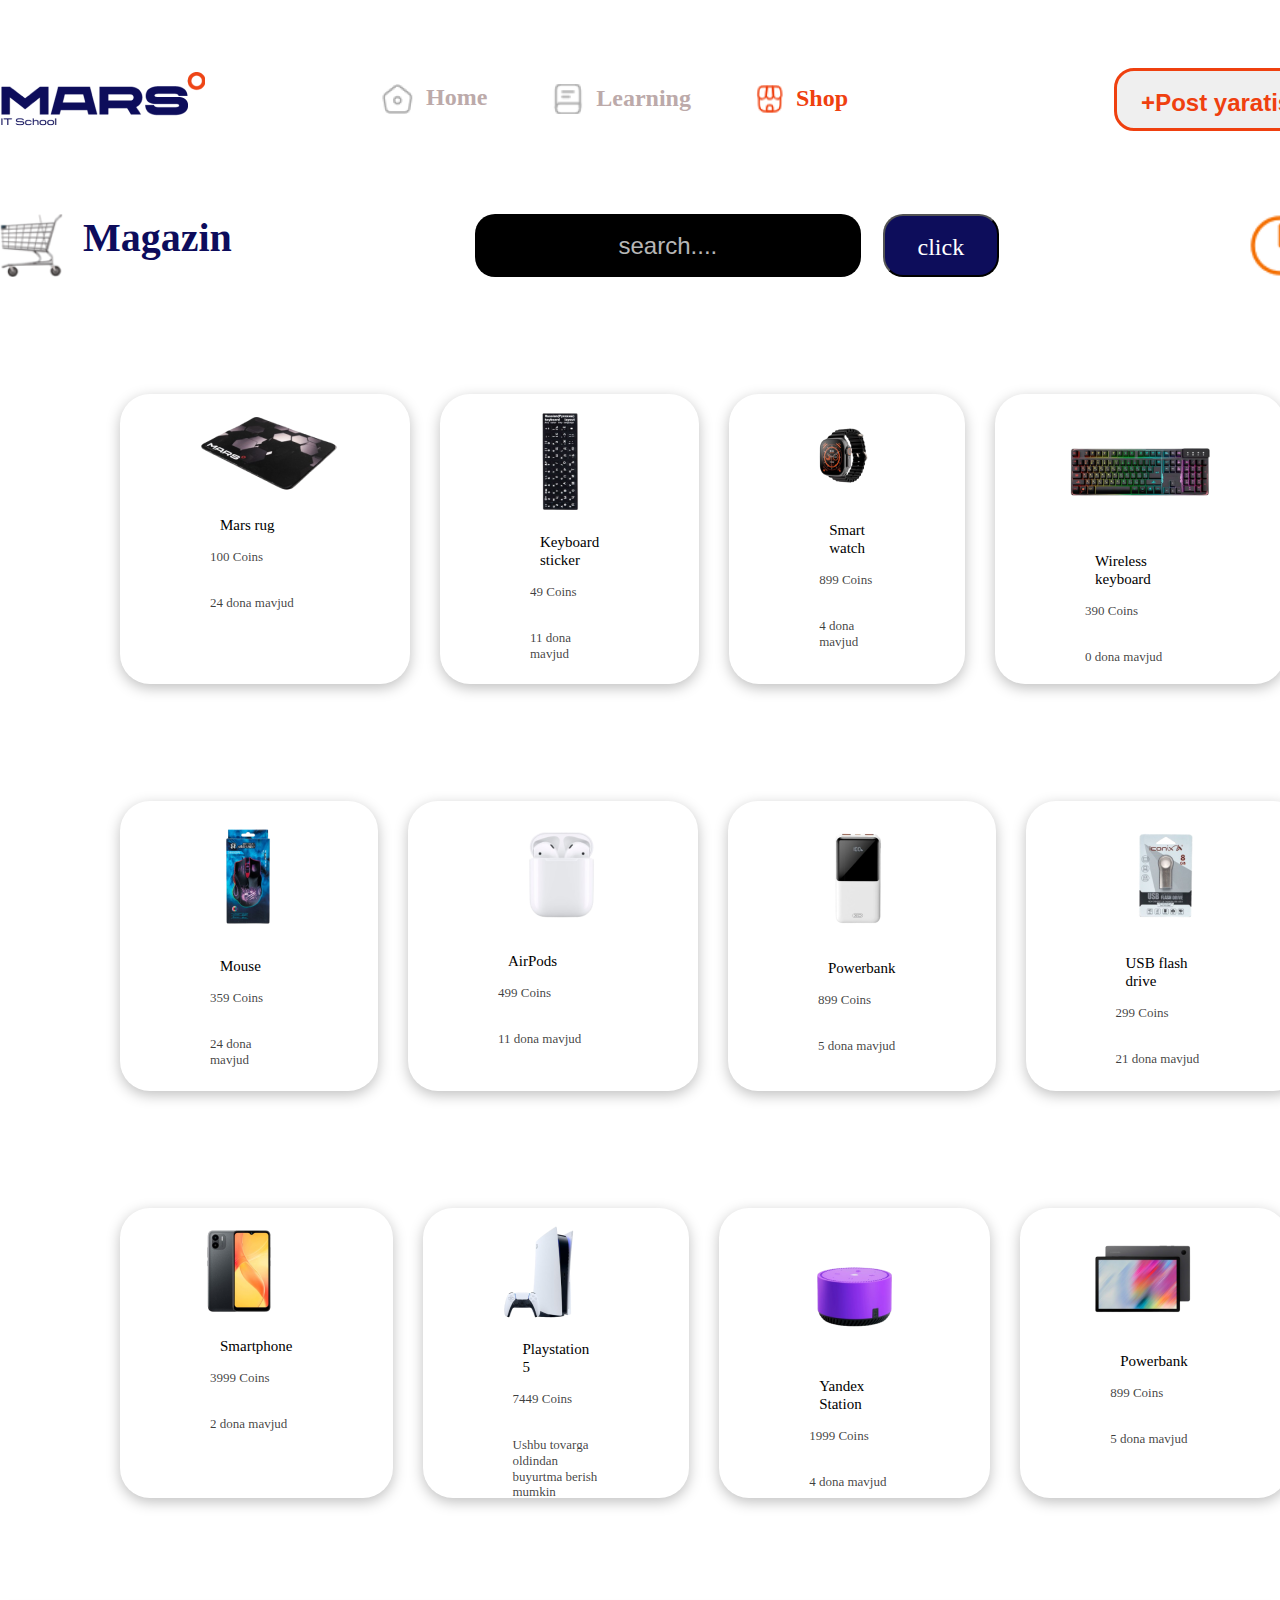
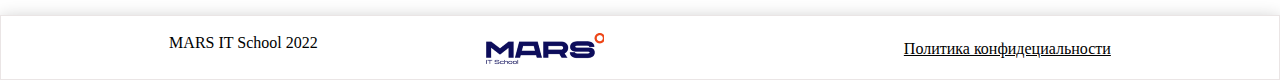
<file: index.html>
<!DOCTYPE html>
<html lang="en">

<head>
    <meta charset="UTF-8">
    <meta name="viewport" content="width=device-width, initial-scale=1.0">
    <title>Document</title>
    <link rel="stylesheet" href="style.css">
</head>

<body>
    <header class="header">
        <div class="container">
            <nav class="header__navbar">
                <img src="image 2 (6).png" alt="">
                <ul>
                    <li><img src="image 4.png" alt="">
                        <p>Home</p>
                    </li>
                    <li><img src="image 5.png" alt="">
                        <p>Learning</p>
                    </li>
                    <li><img src="image 6.png" alt="">
                        <span class="span">
                            <p>Shop</p>
                        </span>
                    </li>
                </ul>
                <button class="button1">+Post yaratish</button>
                <img src="image 7.png" alt="">
            </nav>
        </div>
        <div class="content">
            <div class="content__1">
                <img src="image 8.png" alt="">
                <h2>Magazin</h2>
            </div>
            <div class="content__btn">
                <button class="nn">search.... </button>
                <button class="n">click</button>
            </div>
            <div class="content__h2">
                <img src="image 9.png" alt="">
                <h2>Haridlar tarixi</h2>
            </div>
        </div>
    </header>
    <main>
        <section class="section">
            <div class="cards">
                <div class="card1">
                    <img src="image 10.png" alt="" class="img">
                    <h2>Mars rug</h2>
                    <p class="pp">100 Coins</p>
                    <p>24 dona mavjud</p>
                </div>
                <div class="card1">
                    <img src="image 22.png" alt="" class="img">
                    <h2>Keyboard sticker</h2>
                    <p class="pp">49 Coins</p>
                    <p>11 dona mavjud</p>
                </div>
                <div class="card1">
                    <img src="image 23.png" alt="" class="img">
                    <h2>Smart watch</h2>
                    <p class="pp">899 Coins</p>
                    <p>4 dona mavjud</p>
                </div>
                <div class="card1">
                    <img src="image 24.png" alt="" class="img">
                    <h2>Wireless keyboard</h2>
                    <p class="pp">390 Coins</p>
                    <p>0 dona mavjud</p>
                </div>
            </div>
            <div class="cards">
                <div class="card1">
                    <img src="image 25.png" alt="" class="img">
                    <h2>Mouse</h2>
                    <p class="pp">359 Coins</p>
                    <p>24 dona mavjud</p>
                </div>
                <div class="card1">
                    <img src="image 26.png" alt="" class="img">
                    <h2>AirPods</h2>
                    <p class="pp">499 Coins</p>
                    <p>11 dona mavjud</p>
                </div>
                <div class="card1">
                    <img src="image 27.png" alt="" class="img">
                    <h2>Powerbank</h2>
                    <p class="pp">899 Coins</p>
                    <p>5 dona mavjud</p>
                </div>
                <div class="card1">
                    <img src="image 28.png" alt="" class="img">
                    <h2>USB flash drive</h2>
                    <p class="pp">299 Coins</p>
                    <p>21 dona mavjud</p>
                </div>
            </div>
            <div class="cards">
                <div class="card1">
                    <img src="image 29.png" alt="" class="img">
                    <h2>Smartphone</h2>
                    <p class="pp">3999 Coins</p>
                    <p>2 dona mavjud</p>
                </div>
                <div class="card1">
                    <img src="image 30.png" alt="" class="img">
                    <h2>Playstation 5</h2>
                    <p class="pp">7449 Coins</p>
                    <p>Ushbu tovarga oldindan buyurtma berish mumkin</p>
                </div>
                <div class="card1">
                    <img src="image 31.png" alt="" class="img">
                    <h2>Yandex Station</h2>
                    <p class="pp">1999 Coins</p>
                    <p>4 dona mavjud</p>
                </div>
                <div class="card1">
                    <img src="image 32.png" alt="" class="img">
                    <h2>Powerbank</h2>
                    <p class="pp">899 Coins</p>
                    <p>5 dona mavjud</p>
                </div>
            </div>
        </section>
    </main>

    <footer class="footer">
        <div class="content2">
            <p class="h4">MARS IT School 2022</p>
            <nav class="nav">
                <img src="image 33.png" alt="">
                <ul>
                    <li> <a href="https://space.marsit.uz/space-shop">Политика конфидециальности</a></li>
                </ul>
            </nav>
        </div>
    </footer>
</body>

</html>
</file>
<file: style.css>
* {
    margin: 0;
    padding: 0;
    box-sizing: border-box;
    list-style: none;
}

.header {
    width: 1440px;
    margin: 0 auto;
}

.container {
    margin: 0 auto;
}

.header__navbar {
    display: flex;
    justify-content: space-between;
    align-items: center;
    padding-top: 64px;
}

.header__navbar ul {
    display: flex;
    justify-content: space-between;
    align-items: center;
    gap: 64px;
    margin: 0 auto;
}

.header__navbar ul li {
    display: flex;
    font-size: 24px;
    font-weight: 600;
    line-height: 29.05px;
    color: #BCAAAA;
    gap: 11px;
}

.navbar ul li:hover {
    font-size: 24px;
    font-weight: 600;
    line-height: 29.05px;
    color: #EF400F;
}

.span {
    font-size: 24px;
    font-weight: 600;
    line-height: 29.05px;
    color: #EF400F;
}

.button1 {
    width: 219px;
    height: 63px;
    border-radius: 20px;
    border: 3px solid #EF400F;
    font-size: 24px;
    font-weight: 600;
    line-height: 29.05px;
    padding: 17px 22px;
    color: #EF400F;
    margin-left: 90px;
    margin-right: 50px;
}

.content {
    display: flex;
    gap: 250px;
    margin: 0 auto;
    margin-top: 80px;
}

.content__1 {
    display: flex;
    gap: 20px;
}

.content__1 h2 {
    font-size: 40px;
    font-weight: 600;
    line-height: 48.41px;
    color: #0D0C5C;
}

.content__btn {
    display: flex;
    gap: 22px;
}

.nn {
    width: 386px;
    height: 63px;
    border-radius: 20px;
    background-color: black;
    font-size: 24px;
    font-weight: 400;
    line-height: 29.05px;
    color: #FFFFFFB8;
    border: none;
}

.n {
    width: 116px;
    height: 63px;
    border-radius: 20px;
    background: #0D0D5B;
    font-family: Inter;
    font-size: 24px;
    font-weight: 400;
    line-height: 29.05px;
    color: white;
    padding: 17px 32px;
}

.content__h2 {
    display: flex;
    gap: 17px;
}

.content__h2 h2 {
    width: 40px;
    height: 40px;
    font-size: 32px;
    font-weight: 600;
    line-height: 38.73px;
    color: #EF400F;
}

.cards {
    display: flex;
    gap: 30px;
    margin-top: 117px;
    margin-left: 90px;
    margin: 117px 120px;
}

.card1 {
    width: 290px;
    height: 290px;
    border-radius: 30px;
    box-shadow: 0px 4px 13.3px #00000040;
    background-color: #ffffff;
}

.card1 h2 {
    font-size: 15px;
    font-weight: 500;
    line-height: 18.15px;
    color: #000000;
    padding: 0 100px;
}

.img {
    padding: 0 53px;
}

.pp {
    font-size: 16px;
    font-weight: 500;
    line-height: 19.36px;
    color: #000000AB;
    text-align: center;
}

.card1 p {
    font-size: 13px;
    font-weight: 300;
    line-height: 15.73px;
    text-align: left;
    color: #000000BF;
    padding: 15px 90px;
}

.footer {
    height: 65px;
    border: 1px;
    background: #FFFFFF;
    border: 1px solid #BCAAAA4F;
    box-shadow: 0px 4px 17.9px 0px #00000040;
}

.content2 {
    display: flex;
    justify-content: space-evenly;
    padding-top: 17px;
}

.nav {
    display: flex;
    justify-content: space-between;
    align-items: center;
    gap: 300px;
}

.nav ul {
    display: flex;
    justify-content: space-between;
    align-items: center;
}

.nav ul li a{
    font-size: 16px;
    font-weight: 300;
    line-height: 19.36px;
    text-align: left;
    color: #000000;
}

.h4 {
    font-size: 16px;
    font-weight: 300;
    line-height: 19.36px;
    text-align: left;
    color: #000000;
}
</file>
